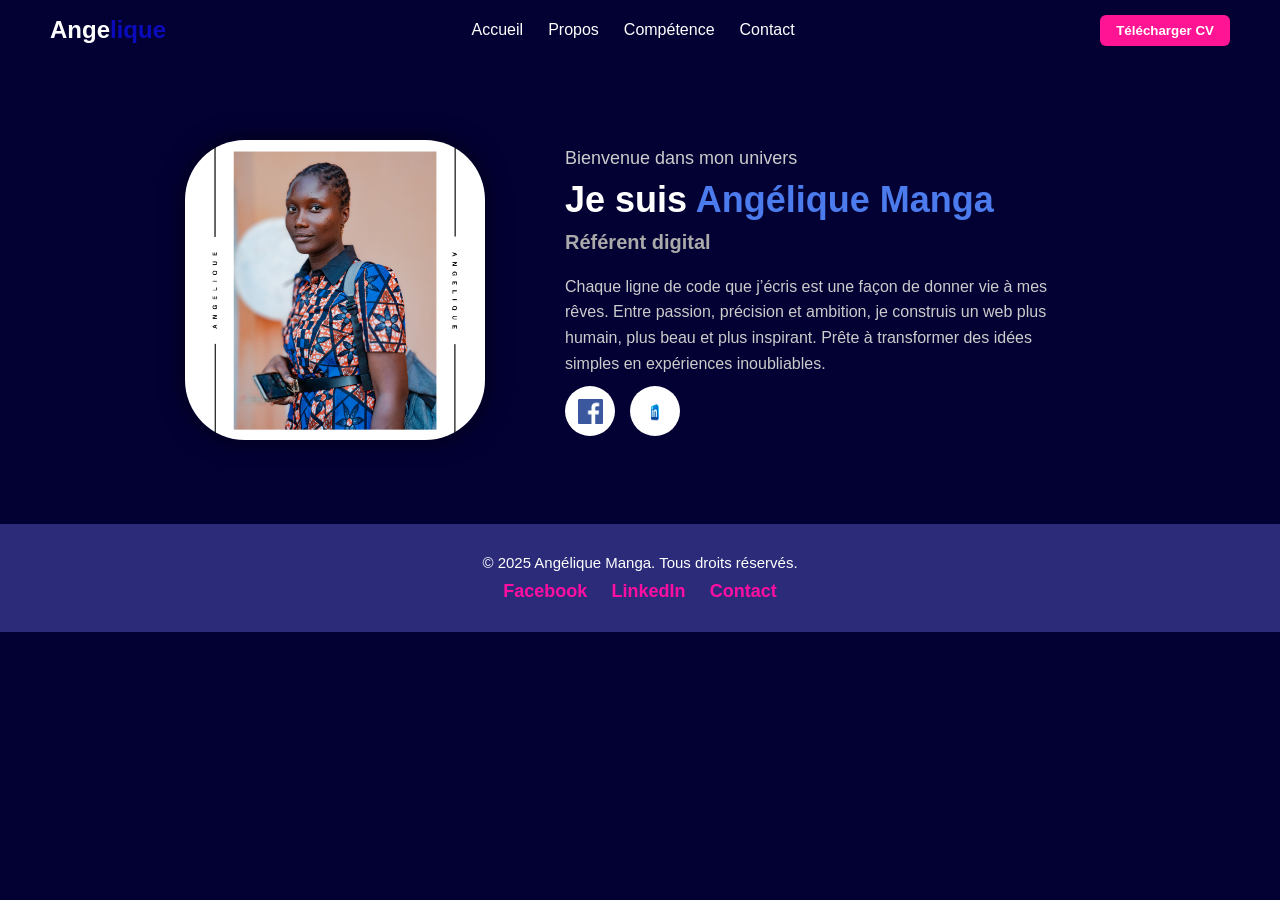
<file: index.html>
<!DOCTYPE html>
<html lang="en">
<head>
    <meta charset="UTF-8">
    <meta name="viewport" content="width=device-width, initial-scale=1.0">
    <title>ANGELIQUE</title>
    <link rel="stylesheet" href="Accueil.css">
</head>
<body> 
    <nav>
    <div class="logo">Ange<span>lique</span></div>
    <ul class="menu">
      <li><a href="Accueil.html">Accueil</a></li>
      <li><a href="Propos.html">Propos</a></li>
      <li><a href="Compétence.html">Compétence</a></li>
      <li><a href="Contact.html">Contact</a></li>
    </ul>
    <button class="btn-cv">Télécharger CV</button>
  </nav>
  <section class="hero">
  <div class="photo">
    <img src="portfolio.png" alt="Photo d'Angélique">
  </div>

  <div class="intro">
    <p class="intro-text">Bienvenue dans mon univers</p>
    <h1>Je suis <span>Angélique Manga</span></h1>
<h2>Référent digital </h2>
<p class="desc">
  Chaque ligne de code que j’écris est une façon de donner vie à mes rêves.  
  Entre passion, précision et ambition, je construis un web plus humain, plus beau et plus inspirant.  
  Prête à transformer des idées simples en expériences inoubliables.
</p>

    <div class="socials">
      <a href="https://www.facebook.com/" class="social-btn" target="_blank">
        <img src="facebook.png" alt="Facebook">
      </a>
      <a href="https://www.linkedin.com/company/lxdglobal/" class="social-btn" target="_blank">
        <img src="linkedin).png" alt="LinkedIn">
      </a>
    </div>
  </div>
</section>

<footer class="footer">
  <p>© 2025 Angélique Manga. Tous droits réservés.</p>
  <div class="footer-links">
    <a href="https://www.facebook.com/" target="_blank">Facebook</a>
    <a href="https://www.linkedin.com/company/lxdglobal/" target="_blank">LinkedIn</a>
    <a href="Contact.html">Contact</a>
  </div>
</footer>


</body>
</html>
</file>
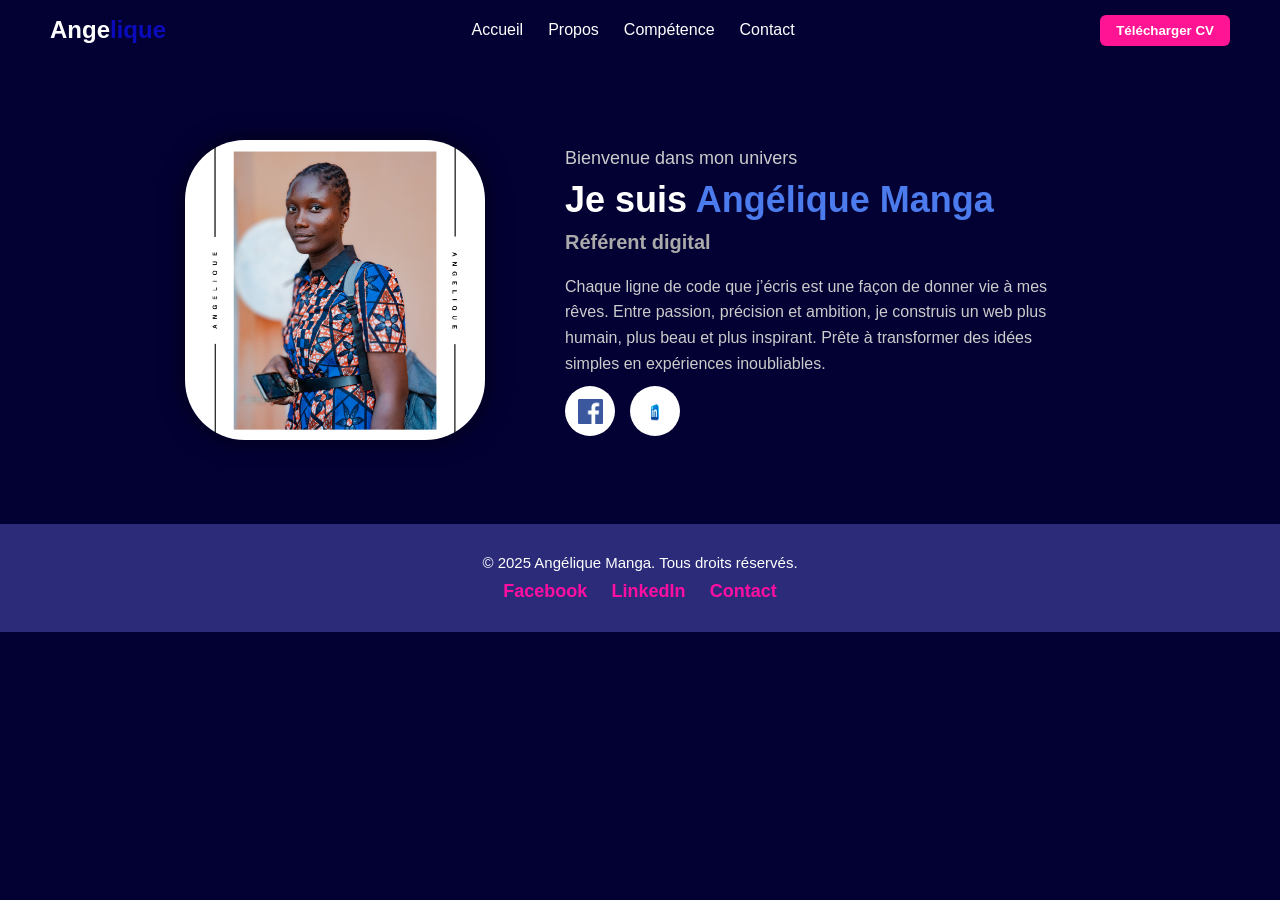
<file: Accueil.html>
<!DOCTYPE html>
<html lang="en">
<head>
    <meta charset="UTF-8">
    <meta name="viewport" content="width=device-width, initial-scale=1.0">
    <title>ANGELIQUE</title>
    <link rel="stylesheet" href="Accueil.css">
</head>
<body> 
      <!-- Début de la barre de navigation -->
    <nav>
    <div class="logo">Ange<span>lique</span></div>
    <ul class="menu">   <!-- Liste des liens du menu de navigation -->
      <li><a href="Accueil.html">Accueil</a></li>
      <li><a href="Propos.html">Propos</a></li>
      <li><a href="Compétence.html">Compétence</a></li>
      <li><a href="Contact.html">Contact</a></li>
    </ul>
    <button class="btn-cv">Télécharger CV</button>  <!-- Bouton pour télécharger le CV -->
  </nav>
   <!-- Début de la section principale (hero section) -->
  <section class="hero">
  <div class="photo">
    <img src="portfolio.png" alt="Photo d'Angélique">
  </div>

  <div class="intro"> <!-- Texte de présentation -->
    <p class="intro-text">Bienvenue dans mon univers</p>
    <h1>Je suis <span>Angélique Manga</span></h1>
<h2>Référent digital </h2>
<p class="desc">
  Chaque ligne de code que j’écris est une façon de donner vie à mes rêves.  
  Entre passion, précision et ambition, je construis un web plus humain, plus beau et plus inspirant.  
  Prête à transformer des idées simples en expériences inoubliables.
</p>

    <div class="socials">
      <a href="https://www.facebook.com/" class="social-btn" target="_blank">
        <img src="facebook.png" alt="Facebook">
      </a>
      <a href="https://www.linkedin.com/company/lxdglobal/" class="social-btn" target="_blank">
        <img src="linkedin).png" alt="LinkedIn">
      </a>
    </div>
  </div>
</section>
<!-- Début du pied de page -->

<footer class="footer">
  <p>© 2025 Angélique Manga. Tous droits réservés.</p>
  <div class="footer-links">
    <a href="https://www.facebook.com/" target="_blank">Facebook</a>
    <a href="https://www.linkedin.com/company/lxdglobal/" target="_blank">LinkedIn</a>
    <a href="Contact.html">Contact</a>
  </div>
</footer>


</body>
</html>
</file>
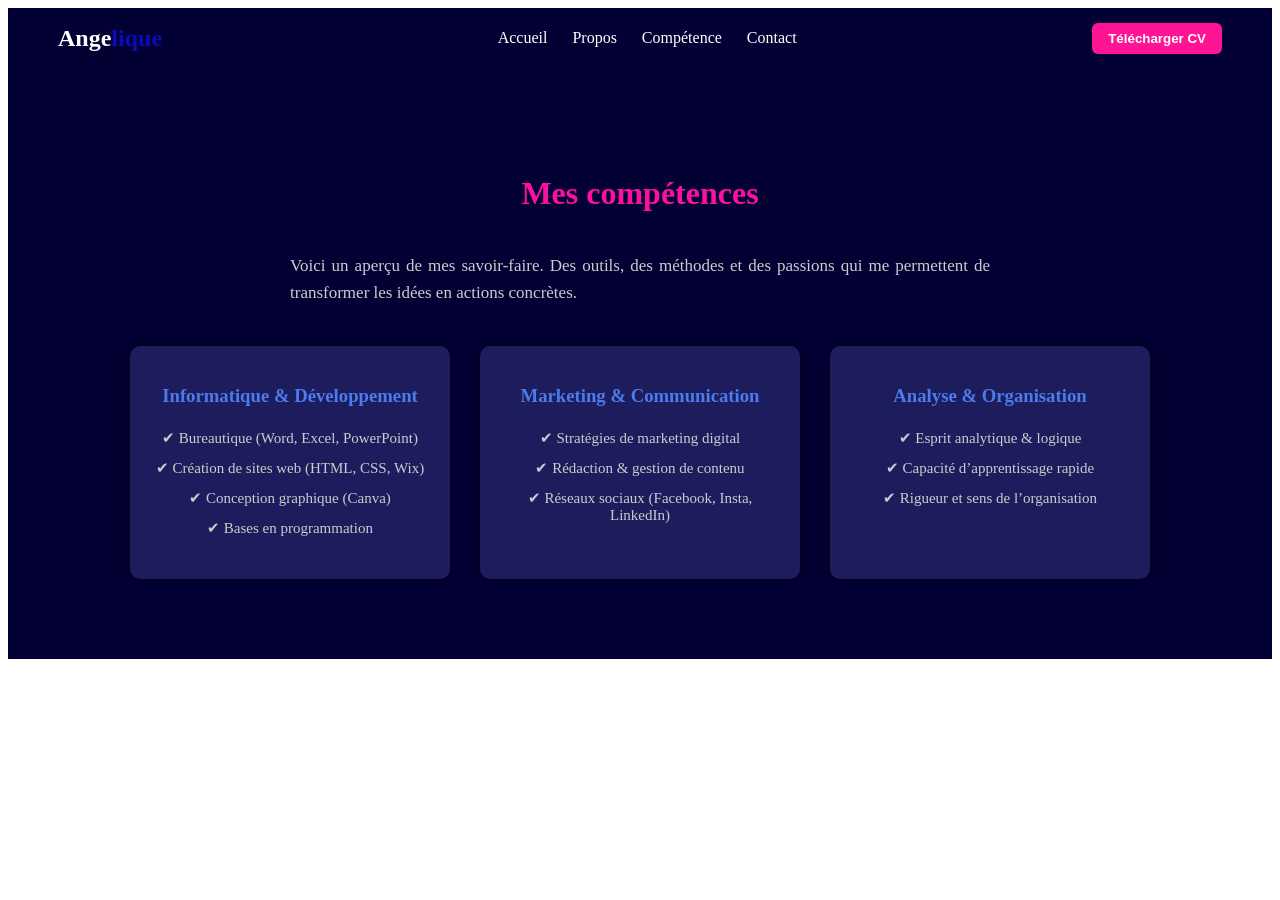
<file: Compétence.html>
<!DOCTYPE html>
<html lang="en">
<head>
    <meta charset="UTF-8">
    <meta name="viewport" content="width=device-width, initial-scale=1.0">
    <title>portfolio</title>
    <link rel="stylesheet" href="Compétence.css">
</head>
<body>
    <nav>
    <div class="logo">Ange<span>lique</span></div>
    <ul class="menu">
      <li><a href="Accueil.html">Accueil</a></li>
      <li><a href="Propos.html">Propos</a></li>
      <li><a href="Compétence.html">Compétence</a></li>
      <li><a href="Contact.html">Contact</a></li>
    </ul>
    <button class="btn-cv">Télécharger CV</button>
  </nav>

  <section class="competences">
  <h2>Mes compétences</h2>
  <p class="skills-intro">
  Voici un aperçu de mes savoir-faire. Des outils, des méthodes et des passions  
  qui me permettent de transformer les idées en actions concrètes.
</p>


  <div class="skills-grid">
  <div class="skills-card">
    <h3> Informatique & Développement</h3>
    <ul>
      <li>✔ Bureautique (Word, Excel, PowerPoint)</li>
      <li>✔ Création de sites web (HTML, CSS, Wix)</li>
      <li>✔ Conception graphique (Canva)</li>
      <li>✔ Bases en programmation</li>
    </ul>
  </div>

  <div class="skills-card">
    <h3> Marketing & Communication</h3>
    <ul>
      <li>✔ Stratégies de marketing digital</li>
      <li>✔ Rédaction & gestion de contenu</li>
      <li>✔ Réseaux sociaux (Facebook, Insta, LinkedIn)</li>
    </ul>
  </div>

  <div class="skills-card">
    <h3> Analyse & Organisation</h3>
    <ul>
      <li>✔ Esprit analytique & logique</li>
      <li>✔ Capacité d’apprentissage rapide</li>
      <li>✔ Rigueur et sens de l’organisation</li>
    </ul>
  </div>
</div>



</section>

    
</body>
</html>
</file>
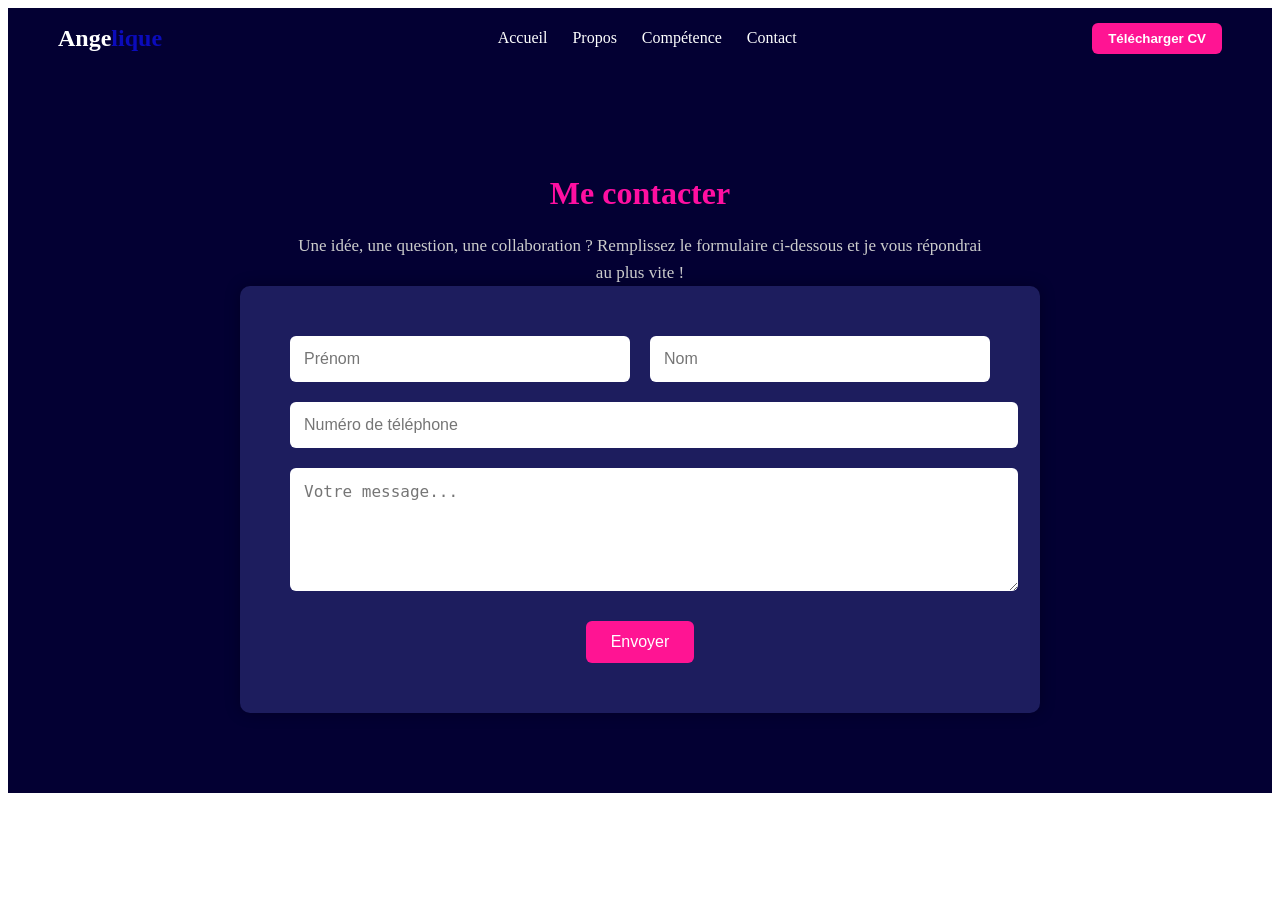
<file: Contact.html>
<!DOCTYPE html>
<html lang="en">
<head>
    <meta charset="UTF-8">
    <meta name="viewport" content="width=device-width, initial-scale=1.0">
    <title>portfolio</title>
    <link rel="stylesheet" href="contact.css">
</head>
<body>
     <nav>
    <div class="logo">Ange<span>lique</span></div>
    <ul class="menu">
      <li><a href="Accueil.html">Accueil</a></li>
      <li><a href="Propos.html">Propos</a></li>
      <li><a href="Compétence.html">Compétence</a></li>
      <li><a href="Contact.html">Contact</a></li>
    </ul>
    <button class="btn-cv">Télécharger CV</button>
  </nav>

<section class="contact">
  <h2>Me contacter</h2>
  <p class="contact-intro">
    Une idée, une question, une collaboration ?  
    Remplissez le formulaire ci-dessous et je vous répondrai au plus vite !
  </p>

  <form class="contact-form" action="https://formspree.io/f/YOUR_ID_ICI" method="POST">
    <div class="form-group double">
      <input type="text" name="prenom" placeholder="Prénom" required>
      <input type="text" name="nom" placeholder="Nom" required>
    </div>

    <div class="form-group">
      <input type="tel" name="telephone" placeholder="Numéro de téléphone" required>
    </div>

    <div class="form-group">
      <textarea name="message" placeholder="Votre message..." rows="5" required></textarea>
    </div>

    <button type="submit">Envoyer</button>
  </form>
</section>



    
</body>
</html>
</file>
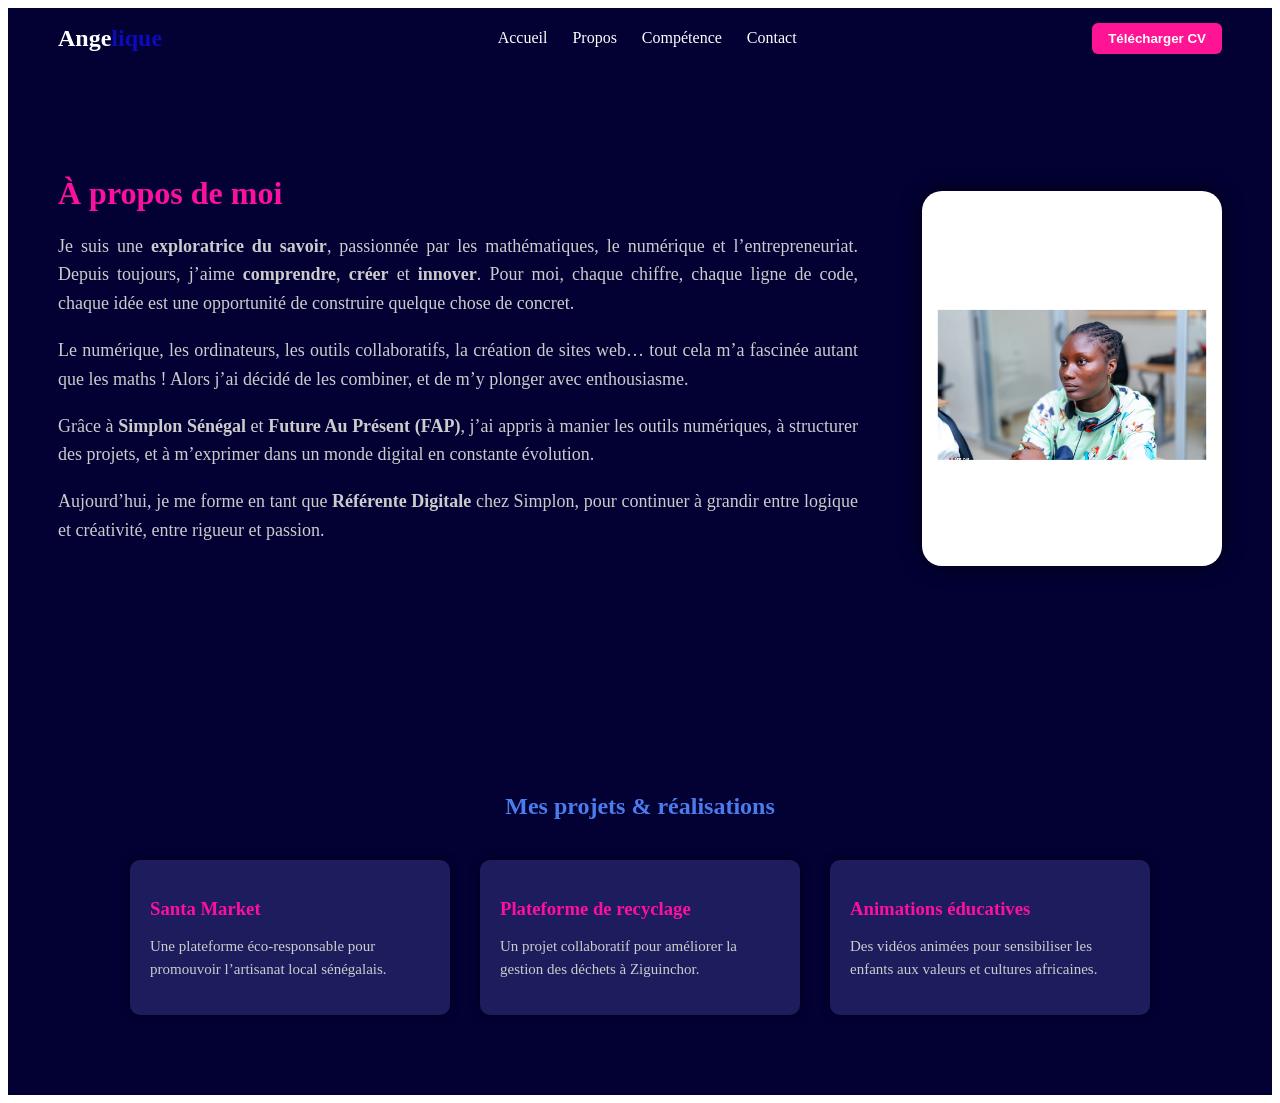
<file: Propos.html>
<!DOCTYPE html>
<html lang="en">
<head>
    <meta charset="UTF-8">
    <meta name="viewport" content="width=device-width, initial-scale=1.0">
    <title>portfolio</title>
    <link rel="stylesheet" href="Propos.css">
</head>
<body>
    <nav>
    <div class="logo">Ange<span>lique</span></div>
    <ul class="menu">
      <li><a href="Accueil.html">Accueil</a></li>
      <li><a href="Propos.html">Propos</a></li>
      <li><a href="Compétence.html">Compétence</a></li>
      <li><a href="Contact.html">Contact</a></li>
    </ul>
    <button class="btn-cv">Télécharger CV</button>
  </nav>
    <section class="about">
  <div class="about-content">
  <h2>À propos de moi</h2>
  <p class="intro">
    Je suis une <strong>exploratrice du savoir</strong>, passionnée par les mathématiques, le numérique et l’entrepreneuriat.  
    Depuis toujours, j’aime <strong>comprendre</strong>, <strong>créer</strong> et <strong>innover</strong>.  
    Pour moi, chaque chiffre, chaque ligne de code, chaque idée est une opportunité de construire quelque chose de concret.
  </p>
  <p class="intro">
    Le numérique, les ordinateurs, les outils collaboratifs, la création de sites web…  
    tout cela m’a fascinée autant que les maths ! Alors j’ai décidé de les combiner,  
    et de m’y plonger avec enthousiasme.
  </p>
  <p class="intro">
    Grâce à <strong>Simplon Sénégal</strong> et <strong>Future Au Présent (FAP)</strong>,  
    j’ai appris à manier les outils numériques, à structurer des projets, et à m’exprimer dans un monde digital en constante évolution.
  </p>
  <p class="intro">
    Aujourd’hui, je me forme en tant que <strong>Référente Digitale</strong> chez Simplon,  
    pour continuer à grandir entre logique et créativité, entre rigueur et passion.
  </p>
</div>


  <div class="about-photo">
    <img src="folio.png" alt="Angélique Manga">
  </div>
</section>

<section class="projects">
  <h2>Mes projets & réalisations</h2>
  <div class="project-list">
    <div class="project-card">
      <h3>Santa Market</h3>
      <p>Une plateforme éco-responsable pour promouvoir l’artisanat local sénégalais.</p>
    </div>
    <div class="project-card">
      <h3>Plateforme de recyclage</h3>
      <p>Un projet collaboratif pour améliorer la gestion des déchets à Ziguinchor.</p>
    </div>
    <div class="project-card">
      <h3>Animations éducatives</h3>
      <p>Des vidéos animées pour sensibiliser les enfants aux valeurs et cultures africaines.</p>
    </div>
  </div>
</section>
    
</body>
</html>
</file>
<file: Accueil.css>
* {
  margin: 0;
  padding: 0;
  box-sizing: border-box;
  font-family: 'Arial', sans-serif;
}

body {
  background-color: #030033;
  color: white;
}

nav {
  height: 60px;
  display: flex;
  align-items: center;
  justify-content: space-between;
  padding: 0 50px;
  background-color: #030033;
}

.logo {
  font-size: 24px;
  font-weight: bold;
  color: white;
}
.logo span {
  color: rgb(11, 11, 187);
}

.menu {
  display: flex;
  list-style: none;
  gap: 25px;
}

.menu li a {
  color: white;
  text-decoration: none;
  font-weight: 500;
  transition: 0.3s;
}

.menu li a:hover {
  color: deeppink;
}

.btn-cv {
  background-color: deeppink;
  color: white;
  padding: 8px 16px;
  border: none;
  border-radius: 6px;
  font-weight: bold;
  cursor: pointer;
}
.hero {
  display: flex;
  align-items: center;
  justify-content: center;
  padding: 80px 50px;
  gap: 50px;
  background-color: #030033;
}

.photo img {
  width: 300px;
  height: 300px;
  object-fit: cover;
  border-radius: 20%;
  box-shadow: 0 0 25px rgba(0,0,0,0.6);
  transform: translateX(-30px);
}

.intro {
  max-width: 500px;
  color: white;
}

.intro-text {
  font-size: 18px;
  color: #ccc;
  margin-bottom: 10px;
}

.intro h1 {
  font-size: 36px;
  margin-bottom: 10px;
}
.intro h1 span {
  color: #4b7bec;
}

.intro h2 {
  font-size: 20px;
  color: #aaa;
  margin-bottom: 20px;
}

.socials {
  display: flex;
  gap: 15px;
  margin-top: 10px;
}

.social-btn {
  width: 50px;
  height: 50px;
  background-color: #fff;
  border-radius: 50%;
  display: flex;
  align-items: center;
  justify-content: center;
  transition: transform 0.3s;
}

.social-btn:hover {
  transform: scale(1.1);
}

.social-btn img {
  width: 25px;
  height: 25px;
}
.desc {
  font-size: 16px;
  line-height: 1.6;
  color: #ccc;
  margin-top: 10px;
}


.footer {
  background-color: #2b2b79;
  padding: 30px 20px;
  text-align: center;
  font-size: 15px;
  margin-top: auto;
}

.footer-links {
  margin-top: 10px;
}

.footer-links a {
  color: #ff0fa1;
  margin: 0 10px;
  text-decoration: none;
  font-weight: bold;
  transition: color 0.3s;
  font-size: 18px;
}
</file>
<file: Compétence.css>
.competences {
  background-color: #030033;
  color: white;
  padding: 80px 50px;
  text-align: center;
}

.competences h2 {
  color: #ff0fa1;
  margin-bottom: 40px;
  font-size: 32px;
}



nav {
  height: 60px;
  display: flex;
  align-items: center;
  justify-content: space-between;
  padding: 0 50px;
  background-color: #030033;
}
.logo {
  font-size: 24px;
  font-weight: bold;
  color: white;
}
.logo span {
  color: rgb(11, 11, 187);
}

.menu {
  display: flex;
  list-style: none;
  gap: 25px;
}

.menu li a {
  color: white;
  text-decoration: none;
  font-weight: 500;
  transition: 0.3s;
}

.menu li a:hover {
  color: deeppink;
}
.btn-cv {
  background-color: deeppink;
  color: white;
  padding: 8px 16px;
  border: none;
  border-radius: 6px;
  font-weight: bold;
  cursor: pointer;
}

.skills-intro {
  color: #ccc;
  font-size: 17px;
  margin-bottom: 40px;
  line-height: 1.6;
  max-width: 700px;
  margin-left: auto;
  margin-right: auto;
  text-align: justify;
}


.skills-grid {
  display: flex;
  flex-wrap: wrap;
  justify-content: center;
  gap: 30px;
}

.skills-card {
  background-color: #1d1d5e;
  padding: 20px;
  border-radius: 10px;
  width: 280px;
  box-shadow: 0 0 10px rgba(0,0,0,0.5);
  transition: transform 0.3s;
}

.skills-card:hover {
  transform: translateY(-5px);
}

.skills-card h3 {
  color: #4b7bec;
  margin-bottom: 10px;
}

.skills-card ul {
  list-style: none;
  padding-left: 0;
}

.skills-card ul li {
  padding: 6px 0;
  font-size: 15px;
  color: #ccc;
}
</file>
<file: contact.css>
nav {
  height: 60px;
  display: flex;
  align-items: center;
  justify-content: space-between;
  padding: 0 50px;
  background-color: #030033;
}
.logo {
  font-size: 24px;
  font-weight: bold;
  color: white;
}
.logo span {
  color: rgb(11, 11, 187);
}

.menu {
  display: flex;
  list-style: none;
  gap: 25px;
}

.menu li a {
  color: white;
  text-decoration: none;
  font-weight: 500;
  transition: 0.3s;
}

.menu li a:hover {
  color: deeppink;
}
.btn-cv {
  background-color: deeppink;
  color: white;
  padding: 8px 16px;
  border: none;
  border-radius: 6px;
  font-weight: bold;
  cursor: pointer;
}

.contact {
  background-color: #030033;
  color: white;
  padding: 80px 50px;
  text-align: center;
}

.contact h2 {
  color: #ff0fa1;
  margin-bottom: 20px;
  font-size: 32px;
}

.contact-intro {
  font-size: 17px;
  color: #ccc;
  margin-bottom: 40px;
  max-width: 700px;
  margin: 0 auto;
  line-height: 1.6;
}

.contact-form {
  max-width: 700px;
  margin: 0 auto;
  background-color: #1d1d5e;
  padding: 50px;
  border-radius: 10px;
  box-shadow: 0 0 15px rgba(0,0,0,0.3);
}

.form-group {
  display: flex;
  flex-direction: column;
  gap: 15px;
  margin-bottom: 20px;
}

.form-group.double {
  flex-direction: row;
  gap: 20px;
}

.form-group.double input {
  width: 100%;
}

.contact-form input,
.contact-form textarea {
  width: 100%;
  padding: 14px;
  font-size: 16px;
  border-radius: 6px;
  border: none;
  background-color: #fff;
  color: #000;
}

.contact-form textarea {
  resize: vertical;
}

.contact-form button {
  background-color: deeppink;
  color: white;
  padding: 12px 25px;
  border: none;
  border-radius: 6px;
  font-size: 16px;
  cursor: pointer;
  transition: background 0.3s;
  margin-top: 10px;
}

.contact-form button:hover {
  background-color: #e20083;
}
</file>
<file: Propos.css>
.about {
  background-color: #030033;
  color: white;
  padding: 80px 50px;
  display: flex;
  justify-content: space-between;
  align-items: center;
  text-align: center;
}

.about-content {
  max-width: 800px;
  margin-bottom: 50px;
  text-align: justify;
}

.about-content h2 {
  font-size: 32px;
  margin-bottom: 20px;
  color: #ff0fa1;
}

.about-content .intro {
  font-size: 18px;
  line-height: 1.6;
  color: #ccc;
}

.about-content .quote {
  margin-top: 20px;
  font-style: italic;
  color: #999;
}

.about-photo img {
  width: 300px;
  height: auto;
  border-radius: 20px;
  box-shadow: 0 0 20px rgba(0,0,0,0.6);
}

.projects {
  background-color: #030033;
  padding: 80px 50px;
  color: white;
}

.projects h2 {
  text-align: center;
  color: #4b7bec;
  margin-bottom: 40px;
}

.project-list {
  display: flex;
  flex-wrap: wrap;
  justify-content: center;
  gap: 30px;
}

.project-card {
  background-color: #1d1d5e;
  padding: 20px;
  border-radius: 10px;
  width: 280px;
  box-shadow: 0 0 10px rgba(0,0,0,0.5);
  transition: transform 0.3s;
}

.project-card:hover {
  transform: translateY(-5px);
}

.project-card h3 {
  color: #ff0fa1;
  margin-bottom: 10px;
}

.project-card p {
  color: #ccc;
  font-size: 15px;
  line-height: 1.5;
}
nav {
  height: 60px;
  display: flex;
  align-items: center;
  justify-content: space-between;
  padding: 0 50px;
  background-color: #030033;
}
.logo {
  font-size: 24px;
  font-weight: bold;
  color: white;
}
.logo span {
  color: rgb(11, 11, 187);
}

.menu {
  display: flex;
  list-style: none;
  gap: 25px;
}

.menu li a {
  color: white;
  text-decoration: none;
  font-weight: 500;
  transition: 0.3s;
}

.menu li a:hover {
  color: deeppink;
}
.btn-cv {
  background-color: deeppink;
  color: white;
  padding: 8px 16px;
  border: none;
  border-radius: 6px;
  font-weight: bold;
  cursor: pointer;
}
</file>
